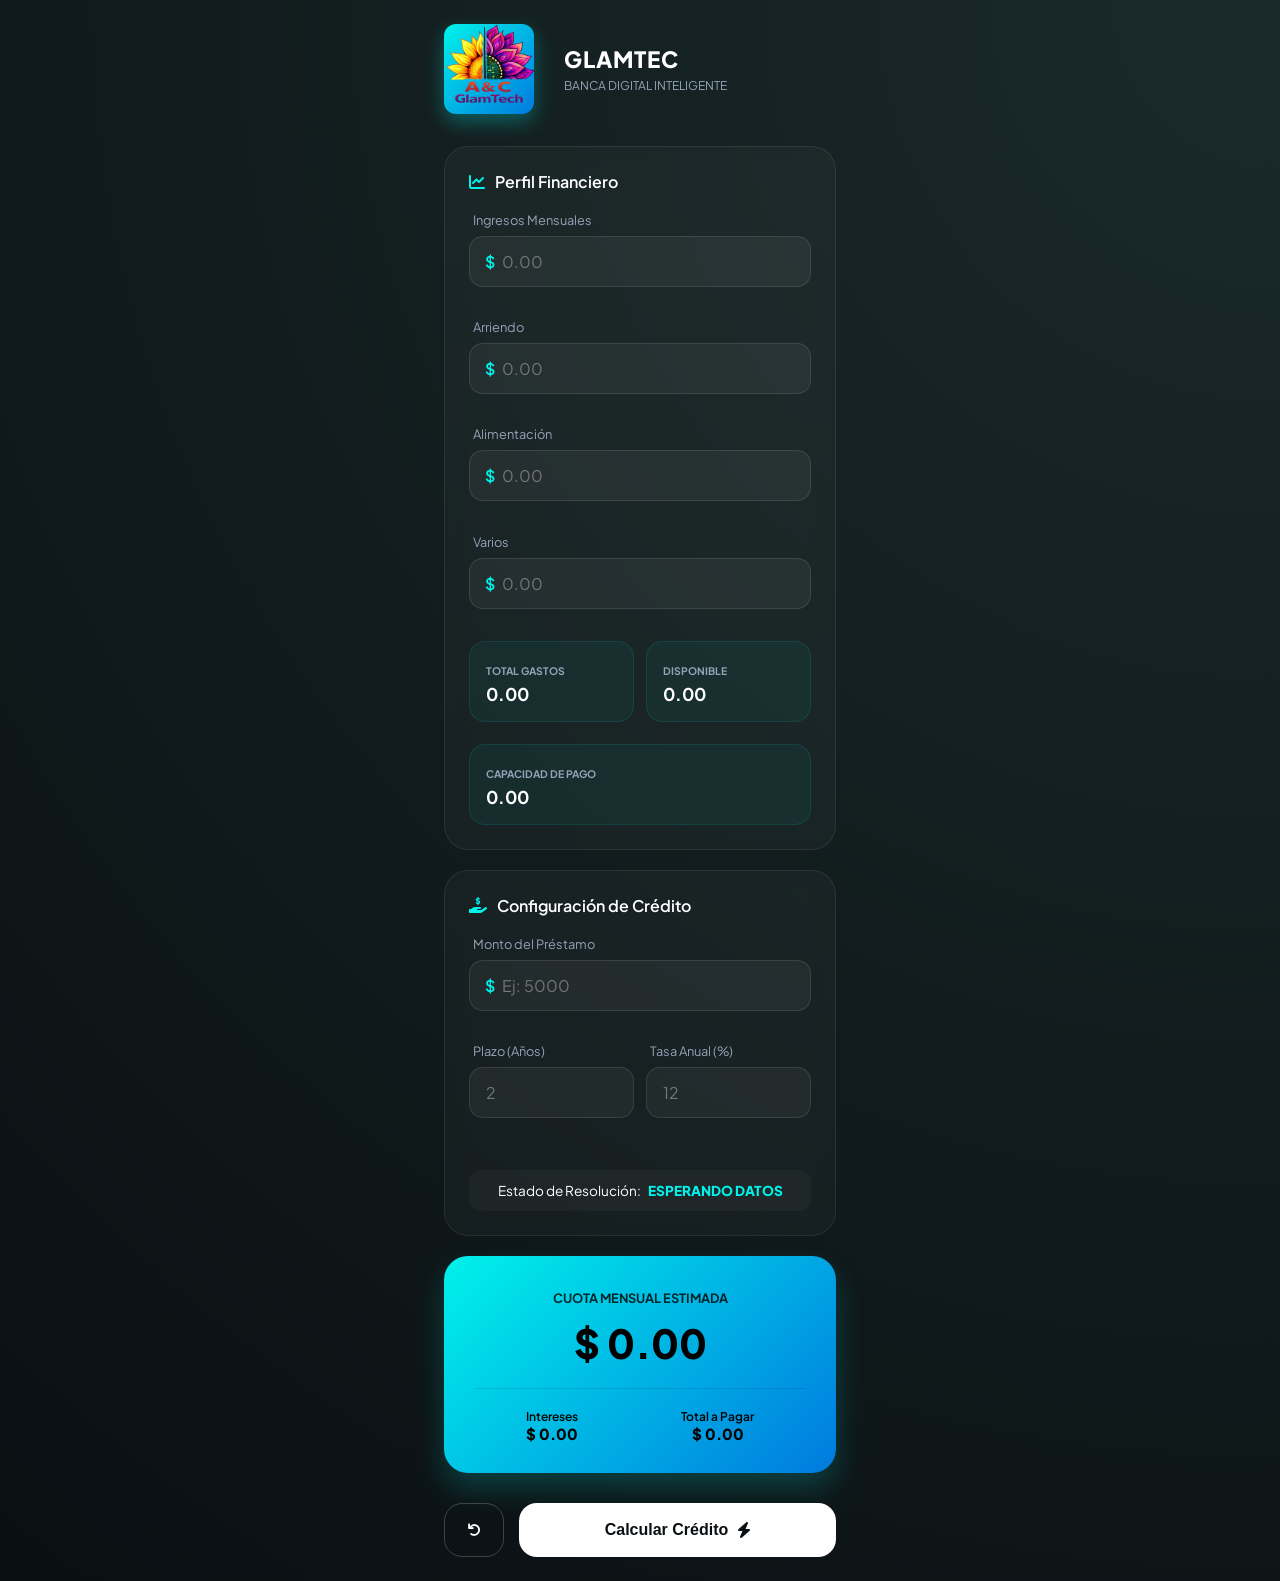
<file: index.html>
<!DOCTYPE html>
<html lang="es">
<head>
    <meta charset="UTF-8">
    <meta name="viewport" content="width=device-width, initial-scale=1.0">
    <title>GLAMTEC - Finanzas Inteligentes</title>
    <link href="https://fonts.googleapis.com/css2?family=Plus+Jakarta+Sans:wght@400;500;600;700;800&display=swap" rel="stylesheet">
    <link rel="stylesheet" href="https://cdnjs.cloudflare.com/ajax/libs/font-awesome/6.0.0/css/all.min.css">
    <link rel="stylesheet" href="simulador.css">
    <script src="funciones.js"></script>
    <script src="simulador.js"></script>
</head>
<body>

    <div class="app-shell">
        <header class="main-header">
            <div class="brand">
                <div class="brand-icon">
                    <img src="logo.png" alt="A&C GlamTech" class="bank-logo">
                </div>
                <div class="brand-text">
                    <span class="brand-name">GLAMTEC</span>
                    <span class="brand-tagline">Banca Digital Inteligente</span>
                </div>
            </div>
        </header>

        <main class="content-grid">
            <section class="glass-card">
                <div class="card-header">
                    <i class="fas fa-chart-line"></i>
                    <h3>Perfil Financiero</h3>
                </div>
                
                <div class="input-stack">
                    <div class="input-field">
                        <label for="txtIngresos">Ingresos Mensuales</label>
                        <div class="input-wrapper">
                            <span class="prefix">$</span>
                            <input type="number" id="txtIngresos" placeholder="0.00" onblur="validarInput(this)">
                        </div>
                        <span class="error-msg" id="err-txtIngresos"></span>
                    </div>

                    <div class="input-field">
                        <label for="txtArriendo">Arriendo</label>
                        <div class="input-wrapper">
                            <span class="prefix">$</span>
                            <input type="number" id="txtArriendo" placeholder="0.00" onblur="validarInput(this)">
                        </div>
                        <span class="error-msg" id="err-txtArriendo"></span>
                    </div>

                    <div class="input-field">
                        <label for="txtEgresos">Alimentación</label>
                        <div class="input-wrapper">
                            <span class="prefix">$</span>
                            <input type="number" id="txtEgresos" placeholder="0.00" onblur="validarInput(this)">
                        </div>
                        <span class="error-msg" id="err-txtEgresos"></span>
                    </div>

                    <div class="input-field">
                        <label for="txtVarios">Varios</label>
                        <div class="input-wrapper">
                            <span class="prefix">$</span>
                            <input type="number" id="txtVarios" placeholder="0.00" onblur="validarInput(this)">
                        </div>
                        <span class="error-msg" id="err-txtVarios"></span>
                    </div>
                </div>

                <div class="mini-dashboard">
                    <div class="stat-box">
                        <span class="stat-label">Total Gastos</span>
                        <span class="stat-value" id="spnTotalEgresos">0.00</span>
                    </div>
                    <div class="stat-box">
                        <span class="stat-label">Disponible</span>
                        <span class="stat-value" id="spnDisponible">0.00</span>
                    </div>
                    <div class="stat-box" style="grid-column: span 2; margin-top: 10px;">
                        <span class="stat-label">Capacidad de Pago</span>
                        <span class="stat-value" id="spnCapacidadPago">0.00</span>
                    </div>
                </div>
            </section>

            <section class="glass-card accent">
                <div class="card-header">
                    <i class="fas fa-hand-holding-dollar"></i>
                    <h3>Configuración de Crédito</h3>
                </div>

                <div class="input-field">
                    <label for="txtMonto">Monto del Préstamo</label>
                    <div class="input-wrapper main-amount">
                        <span class="prefix">$</span>
                        <input type="number" id="txtMonto" placeholder="Ej: 5000" onblur="validarInput(this)">
                    </div>
                    <span class="error-msg" id="err-txtMonto"></span>
                </div>

                <div class="dual-inputs">
                    <div class="input-field">
                        <label for="txtPlazo">Plazo (Años)</label>
                        <input type="number" id="txtPlazo" placeholder="2" onblur="validarInput(this)">
                        <span class="error-msg" id="err-txtPlazo"></span>
                    </div>
                    <div class="input-field">
                        <label for="txtTasaInteres">Tasa Anual (%)</label>
                        <input type="number" id="txtTasaInteres" placeholder="12" onblur="validarInput(this)">
                        <span class="error-msg" id="err-txtTasaInteres"></span>
                    </div>
                </div>

                <div class="status-badge">
                    <span class="status-label">Estado de Resolución:</span>
                    <span id="spnEstadoCredito" class="status-value">ESPERANDO DATOS</span>
                </div>
            </section>

            <section class="results-card">
                <div class="main-result">
                    <span class="result-label">Cuota Mensual Estimada</span>
                    <span class="result-amount" id="spnCuotaMensual">$ 0.00</span>
                </div>
                
                <div class="breakdown">
                    <div class="breakdown-item">
                        <span>Intereses</span>
                        <span id="spnInteresPagar">$ 0.00</span>
                    </div>
                    <div class="breakdown-item total">
                        <span>Total a Pagar</span>
                        <span id="spnTotalPrestamo">$ 0.00</span>
                    </div>
                </div>
            </section>
        </main>

        <footer class="actions-bar">
            <button id="btnReiniciar" class="btn-secondary" onclick="location.reload()" title="Reiniciar">
                <i class="fas fa-arrow-rotate-left"></i>
            </button>
            <button id="btnCalcularCredito" class="btn-primary" onclick="calcular()">
                <span>Calcular Crédito</span>
                <i class="fas fa-bolt"></i>
            </button>
        </footer>
    </div>

</body>
</html>
</file>
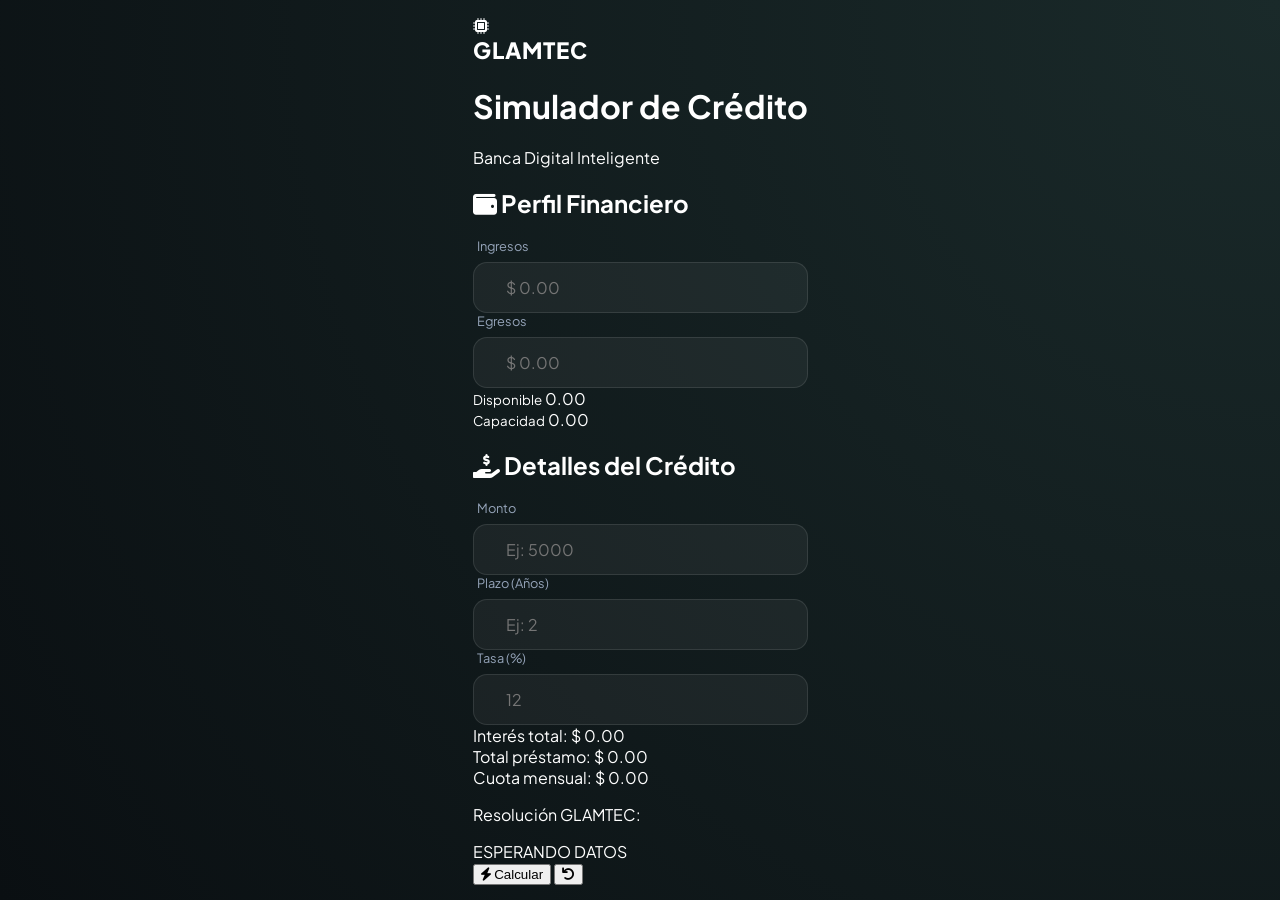
<file: simulador.html>
<!DOCTYPE html>
<html lang="es">
<head>
    <meta charset="UTF-8">
    <meta name="viewport" content="width=device-width, initial-scale=1.0">
    <title>GLAMTEC - Simulador de Crédito</title>
    <link href="https://fonts.googleapis.com/css2?family=Plus+Jakarta+Sans:wght@400;600;800&display=swap" rel="stylesheet">
    <link rel="stylesheet" href="https://cdnjs.cloudflare.com/ajax/libs/font-awesome/6.0.0/css/all.min.css">
    <link rel="stylesheet" href="simulador.css">
    <script src="funciones.js"></script>
    <script src="simulador.js"></script>
</head>
<body>

    <div class="container">
        <header>
            <div class="logo-container">
                <i class="fas fa-microchip header-icon"></i>
                <span class="brand-name">GLAMTEC</span>
            </div>
            <h1>Simulador de Crédito</h1>
            <p class="subtitle">Banca Digital Inteligente</p>
        </header>

        <main>
            <section class="card">
                <h2><i class="fas fa-wallet"></i> Perfil Financiero</h2>
                <div class="flex-row">
                    <div class="input-group">
                        <label for="txtIngresos">Ingresos</label>
                        <input type="number" id="txtIngresos" placeholder="$ 0.00">
                    </div>
                    <div class="input-group">
                        <label for="txtEgresos">Egresos</label>
                        <input type="number" id="txtEgresos" placeholder="$ 0.00">
                    </div>
                </div>

                <div class="results-grid">
                    <div class="result-box">
                        <small>Disponible</small>
                        <span id="spnDisponible">0.00</span>
                    </div>
                    <div class="result-box">
                        <small>Capacidad</small>
                        <span id="spnCapacidadPago">0.00</span>
                    </div>
                </div>
            </section>

            <section class="card secondary">
                <h2><i class="fas fa-hand-holding-usd"></i> Detalles del Crédito</h2>
                
                <div class="flex-row">
                    <div class="input-group full-mobile">
                        <label for="txtMonto">Monto</label>
                        <input type="number" id="txtMonto" placeholder="Ej: 5000">
                    </div>
                    <div class="flex-row-inner">
                        <div class="input-group">
                            <label for="txtPlazo">Plazo (Años)</label>
                            <input type="number" id="txtPlazo" placeholder="Ej: 2">
                        </div>
                        <div class="input-group">
                            <label for="txtTasaInteres">Tasa (%)</label>
                            <input type="number" id="txtTasaInteres" placeholder="12">
                        </div>
                    </div>
                </div>

                <div class="summary-list">
                    <div class="summary-item"><span>Interés total:</span> <span id="spnInteresPagar">$ 0.00</span></div>
                    <div class="summary-item bold"><span>Total préstamo:</span> <span id="spnTotalPrestamo">$ 0.00</span></div>
                    <div class="summary-item highlight"><span>Cuota mensual:</span> <span id="spnCuotaMensual">$ 0.00</span></div>
                </div>

                <div class="status-container">
                    <p>Resolución GLAMTEC:</p>
                    <span id="spnEstadoCredito">ESPERANDO DATOS</span>
                </div>
            </section>
        </main>

        <div class="actions">
            <button id="btnCalcularCredito" class="btn-main" onclick="calcular()">
                <i class="fas fa-bolt"></i> Calcular
            </button>
            <button id="btnReiniciar" class="btn-alt" onclick="location.reload()">
                <i class="fas fa-undo"></i>
            </button>
        </div>
    </div>

</body>
</html>
</file>
<file: simulador.css>
:root {
    --primary: #00f2ea;
    --primary-dark: #00d1ca;
    --bg-dark: #0a0f12;
    --card-bg: rgba(255, 255, 255, 0.03);
    --text-main: #ffffff;
    --text-dim: #94a3b8;
    --accent-gradient: linear-gradient(135deg, #00f2ea 0%, #007adf 100%);
    --danger: #ff4d4d;
    --success: #00ff88;
}

* {
    box-sizing: border-box;
    transition: all 0.25s ease;
}

body {
    font-family: 'Plus Jakarta Sans', sans-serif;
    background-color: var(--bg-dark);
    background-image: radial-gradient(circle at top right, #1a2a2a, #0a0f12);
    color: var(--text-main);
    margin: 0;
    padding: 0;
    display: flex;
    justify-content: center;
    align-items: center;
    min-height: 100vh;
}

.app-shell {
    width: 100%;
    max-width: 440px;
    padding: 24px;
    animation: fadeIn 0.8s ease-out;
}

/* Animaciones */
@keyframes fadeIn {
    from { opacity: 0; transform: translateY(20px); }
    to { opacity: 1; transform: translateY(0); }
}

/* Header */
.main-header {
    margin-bottom: 32px;
    text-align: left;
}

.brand {
    display: flex;
    align-items: center;
    gap: 12px;
}

.brand-icon {
    width: 45px;
    height: 45px;
    background: var(--accent-gradient);
    border-radius: 12px;
    display: flex;
    align-items: center;
    justify-content: center;
    font-size: 1.4rem;
    box-shadow: 0 8px 20px rgba(0, 242, 234, 0.3);
}

.brand-name {
    display: block;
    font-size: 1.4rem;
    font-weight: 800;
    letter-spacing: 1px;
}

.brand-tagline {
    font-size: 0.75rem;
    color: var(--text-dim);
    text-transform: uppercase;
}

/* Cards */
.glass-card {
    background: var(--card-bg);
    backdrop-filter: blur(10px);
    border: 1px solid rgba(255, 255, 255, 0.08);
    border-radius: 24px;
    padding: 24px;
    margin-bottom: 20px;
}

.card-header {
    display: flex;
    align-items: center;
    gap: 10px;
    margin-bottom: 20px;
    color: var(--primary);
}

.card-header h3 {
    margin: 0;
    font-size: 1rem;
    font-weight: 600;
    color: var(--text-main);
}

/* Inputs */
.input-field { margin-bottom: 16px; }

label {
    display: block;
    font-size: 0.8rem;
    color: var(--text-dim);
    margin-bottom: 8px;
    margin-left: 4px;
}

.input-wrapper {
    position: relative;
    display: flex;
    align-items: center;
}

.prefix {
    position: absolute;
    left: 16px;
    color: var(--primary);
    font-weight: 600;
}

input {
    width: 100%;
    background: rgba(255, 255, 255, 0.05);
    border: 1px solid rgba(255, 255, 255, 0.1);
    border-radius: 14px;
    padding: 14px 16px;
    padding-left: 32px;
    color: white;
    font-size: 1rem;
    font-family: inherit;
}

input:focus {
    outline: none;
    border-color: var(--primary);
    background: rgba(255, 255, 255, 0.08);
    box-shadow: 0 0 15px rgba(0, 242, 234, 0.1);
}

.dual-inputs {
    display: grid;
    grid-template-columns: 1fr 1fr;
    gap: 12px;
}

.dual-inputs input { padding-left: 16px; }

/* Dashboard & Stats */
.mini-dashboard {
    display: grid;
    grid-template-columns: 1fr 1fr;
    gap: 12px;
    margin-top: 10px;
}

.stat-box {
    background: rgba(0, 242, 234, 0.05);
    padding: 16px;
    border-radius: 16px;
    border: 1px solid rgba(0, 242, 234, 0.1);
}

.stat-label { font-size: 0.65rem; text-transform: uppercase; color: var(--text-dim); font-weight: 700; }
.stat-value { display: block; font-size: 1.1rem; font-weight: 700; margin-top: 4px; }

/* Status */
.status-badge {
    margin-top: 20px;
    padding: 12px;
    background: rgba(255, 255, 255, 0.03);
    border-radius: 12px;
    text-align: center;
    font-size: 0.85rem;
}

.status-value {
    color: var(--primary);
    font-weight: 800;
    margin-left: 5px;
}

/* Result Card */
.results-card {
    background: var(--accent-gradient);
    border-radius: 24px;
    padding: 30px;
    text-align: center;
    color: #000;
    box-shadow: 0 15px 30px rgba(0, 242, 234, 0.2);
    margin-bottom: 30px;
}

.result-label { font-size: 0.8rem; font-weight: 700; text-transform: uppercase; opacity: 0.8; }
.result-amount { display: block; font-size: 2.5rem; font-weight: 800; margin: 10px 0; }

.breakdown {
    display: flex;
    justify-content: space-around;
    margin-top: 20px;
    padding-top: 20px;
    border-top: 1px solid rgba(0, 0, 0, 0.1);
}

.breakdown-item span { display: block; font-size: 0.75rem; font-weight: 600; }
.breakdown-item span:last-child { font-size: 0.95rem; font-weight: 800; }

/* Buttons */
.actions-bar {
    display: flex;
    gap: 15px;
}

.btn-primary {
    flex: 1;
    background: var(--text-main);
    color: var(--bg-dark);
    border: none;
    padding: 18px;
    border-radius: 18px;
    font-weight: 700;
    font-size: 1rem;
    display: flex;
    align-items: center;
    justify-content: center;
    gap: 10px;
    cursor: pointer;
}

.btn-primary:hover {
    transform: translateY(-3px);
    box-shadow: 0 10px 20px rgba(255, 255, 255, 0.1);
}

.btn-secondary {
    width: 60px;
    background: transparent;
    border: 1px solid rgba(255, 255, 255, 0.2);
    color: white;
    border-radius: 18px;
    cursor: pointer;
}

.btn-secondary:hover {
    background: rgba(255, 255, 255, 0.1);
}

/* Responsividad */
@media (max-width: 400px) {
    .app-shell { padding: 16px; }
    .result-amount { font-size: 2rem; }
}

.error-msg {
    color: var(--danger);
    font-size: 0.7rem;
    font-weight: 600;
    margin-top: 5px;
    margin-left: 4px;
    display: block;
    min-height: 1em; /* Evita saltos bruscos de diseño */
    opacity: 0;
    transition: opacity 0.3s ease;
}

.error-msg.active {
    opacity: 1;
}

/* Efecto visual en el input cuando hay error */
input.input-error {
    border-color: var(--danger) !important;
    background: rgba(255, 77, 77, 0.05) !important;
    box-shadow: 0 0 10px rgba(255, 77, 77, 0.1) !important;
}

/* ... (mantiene las variables :root y estilos generales) ... */

.brand-icon {
    /* Cambia estos valores para ajustar el tamaño */
    width: 90px;  /* Antes estaba en 45px */
    height: 90px; /* Antes estaba en 45px */
    
    display: flex;
    align-items: center;
    justify-content: center;
    overflow: hidden;
    border-radius: 12px; /* Puedes aumentar esto si quieres bordes más redondeados */
}

.bank-logo {
    width: 100%;
    height: 100%;
    object-fit: contain; /* Usar 'contain' ayuda a que el logo no se corte si es muy grande */
}

.brand {
    display: flex;
    align-items: center; /* Esto mantiene el logo y el texto centrados verticalmente */
    gap: 30px;           /* Aumenta el espacio entre el logo y el texto */
}
</file>
